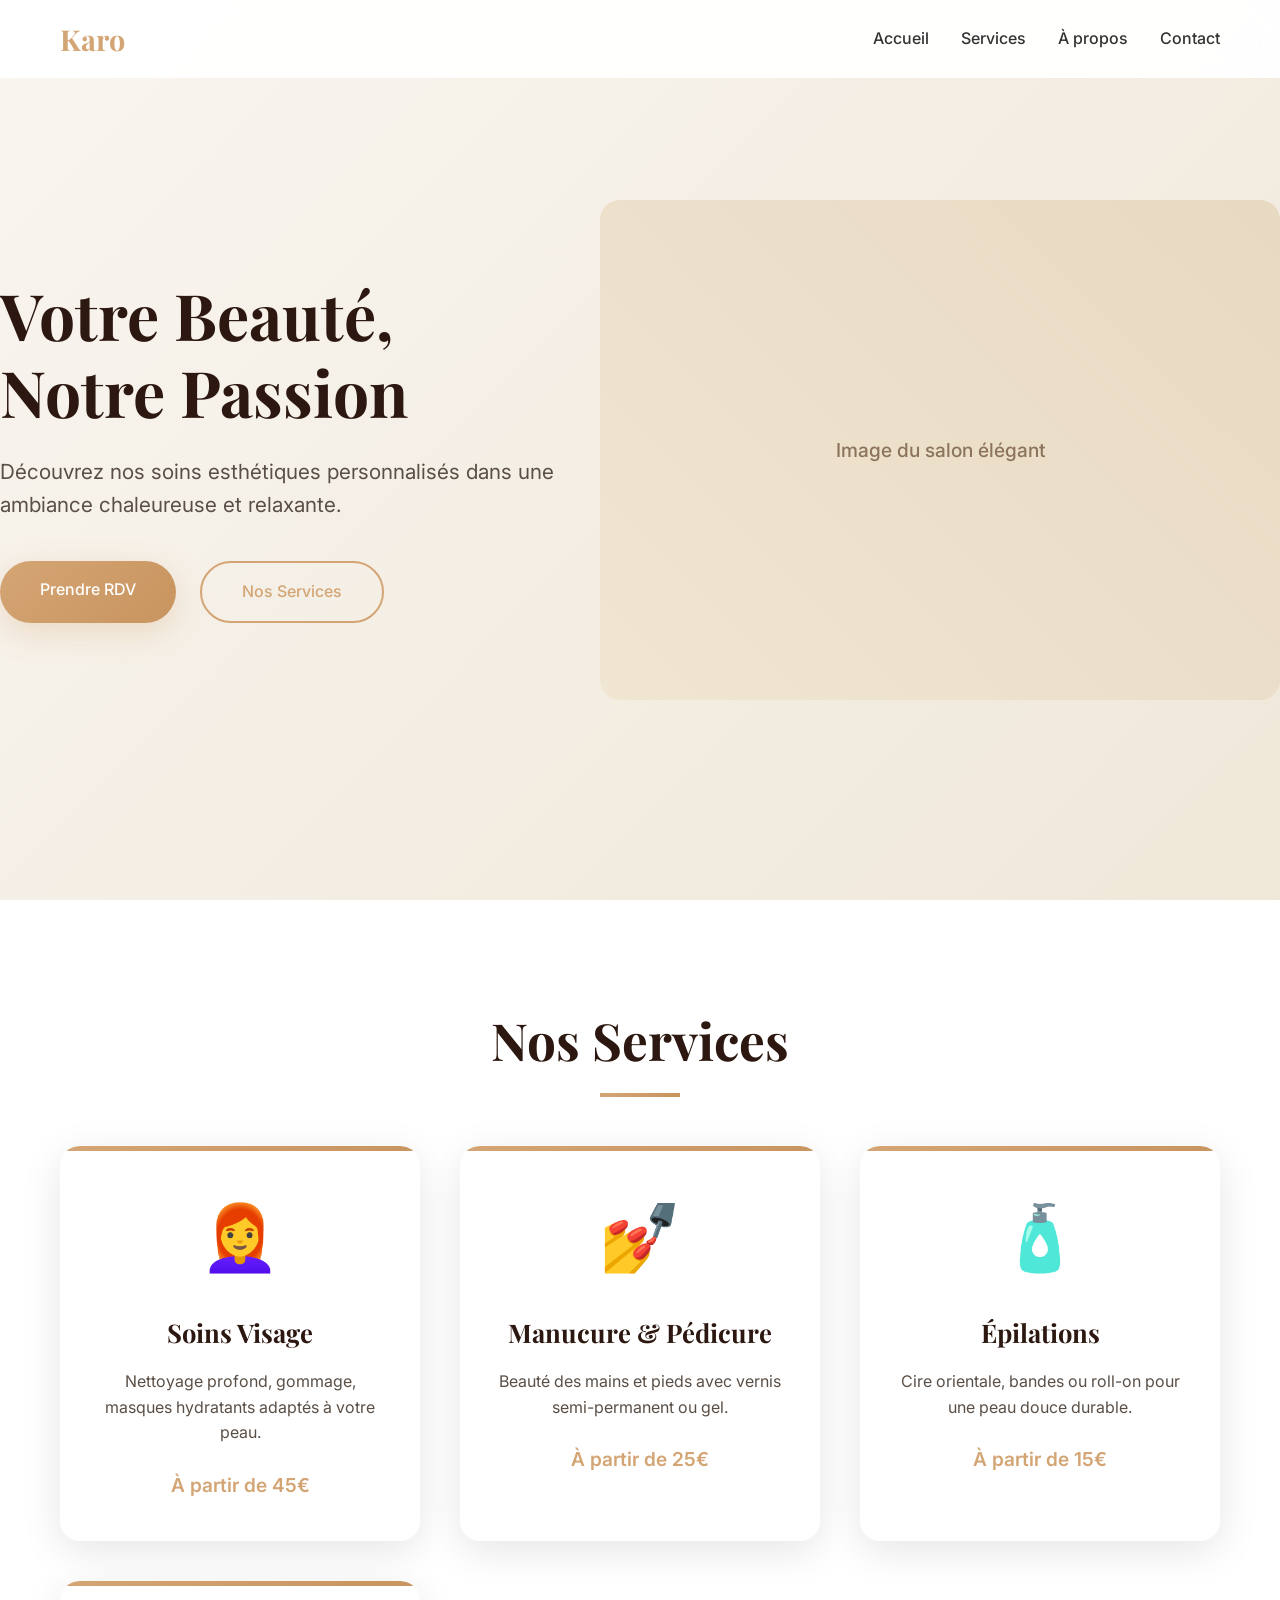
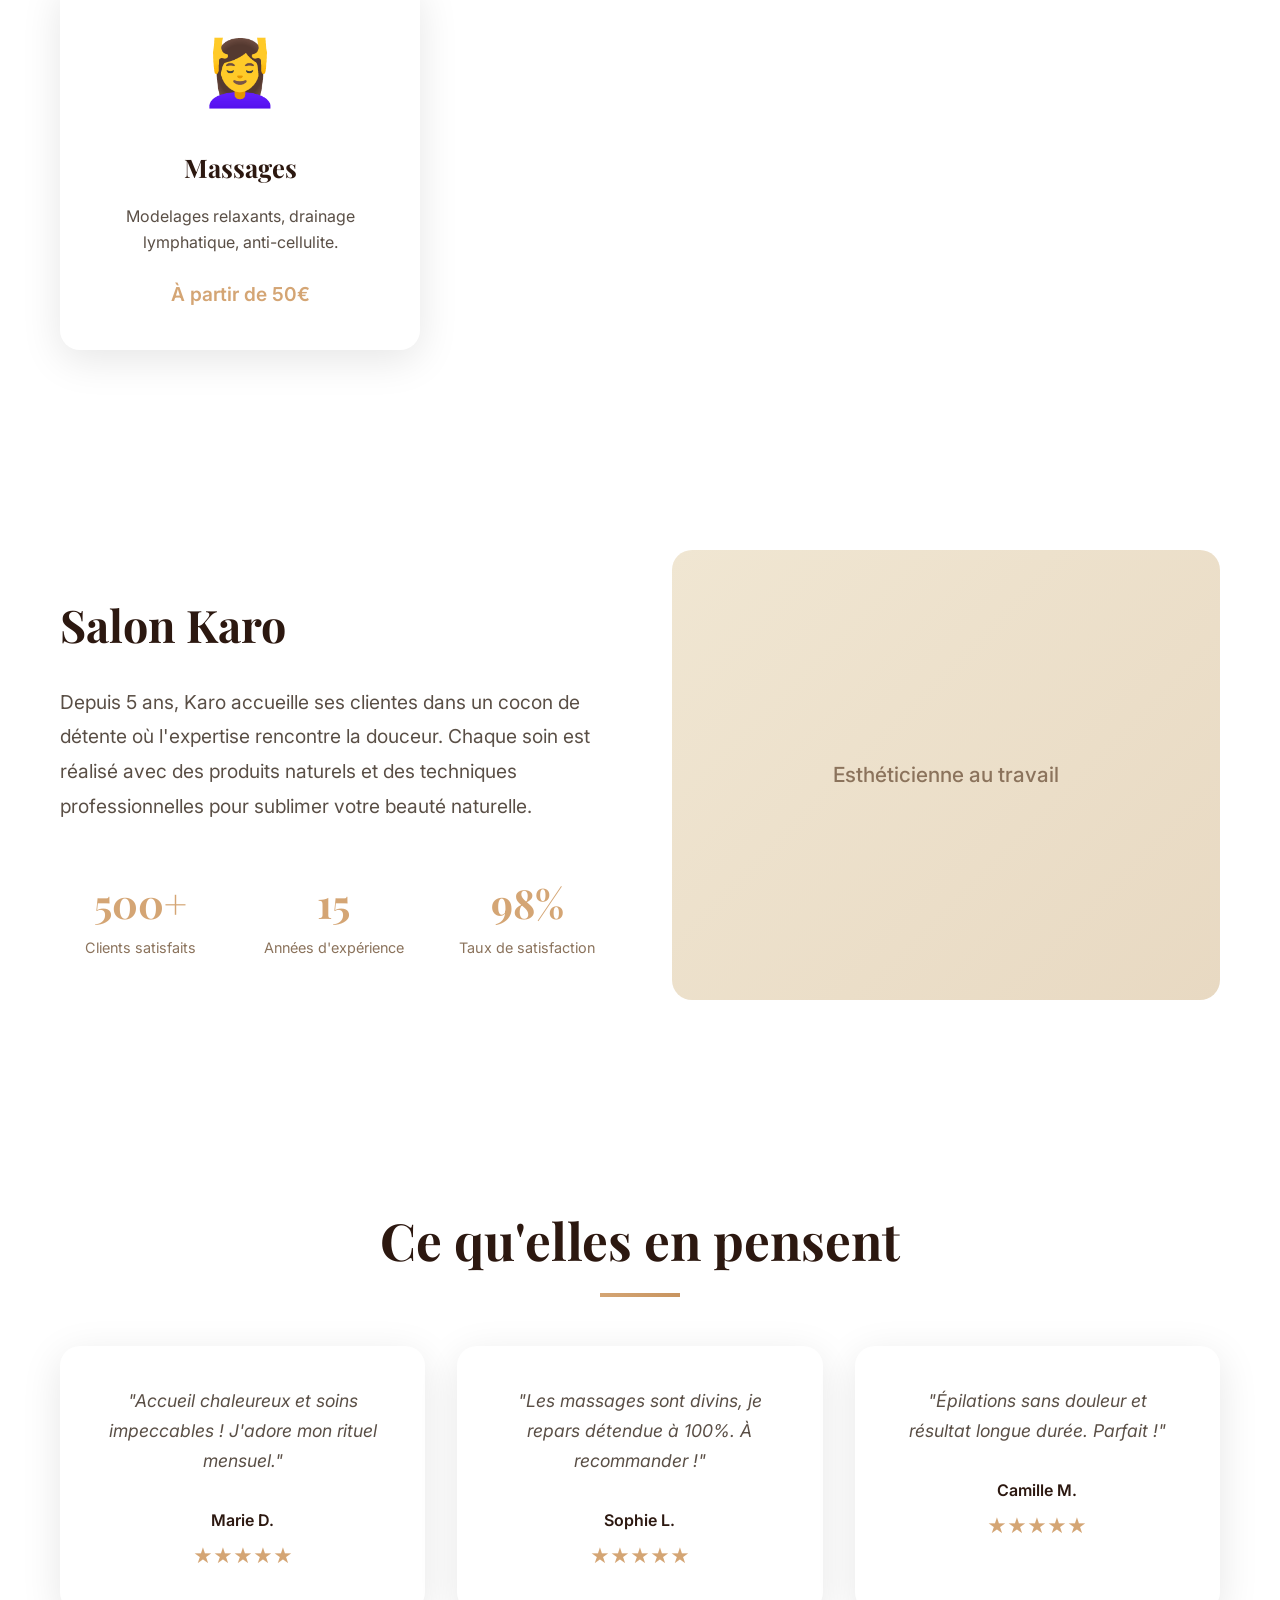
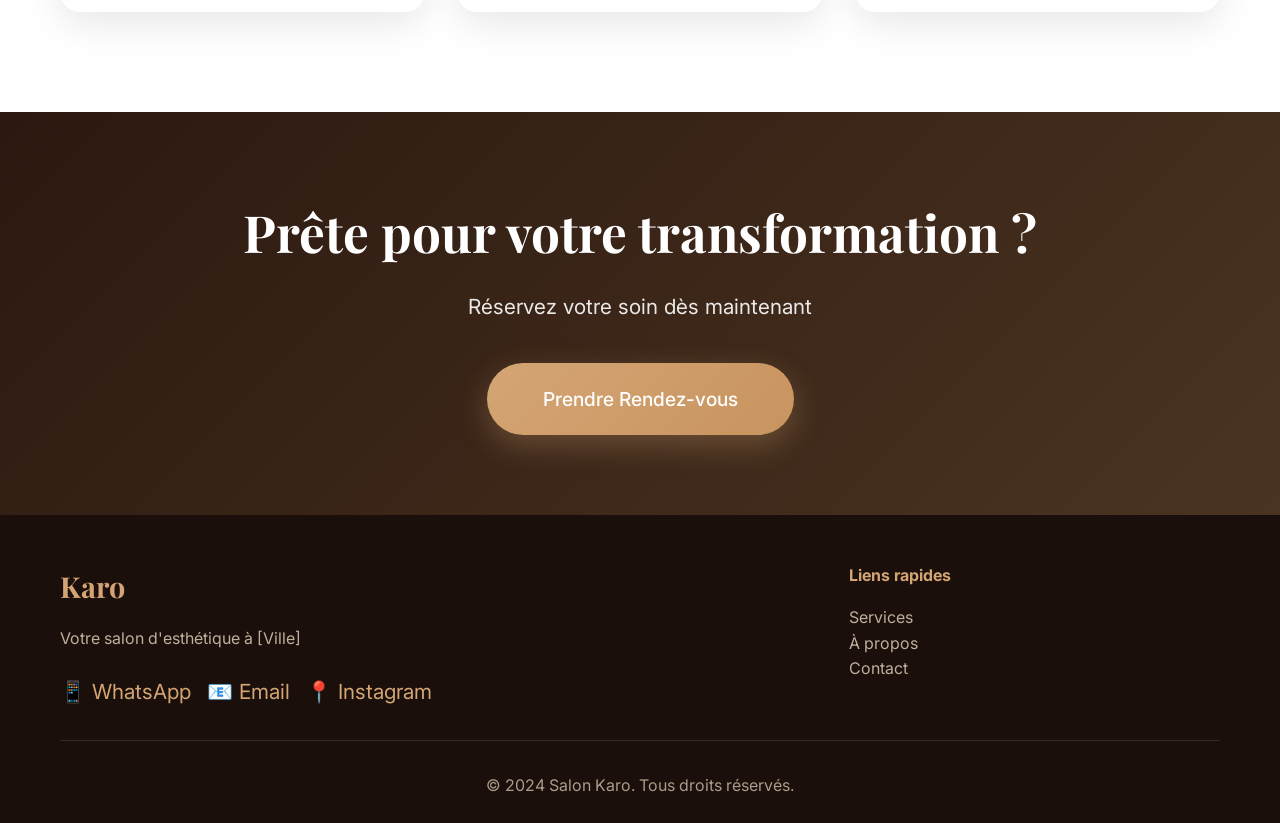
<file: index.html>
<!DOCTYPE html>
<html lang="fr">
<head>
    <meta charset="UTF-8">
    <meta name="viewport" content="width=device-width, initial-scale=1.0">
    <title>Salon Karo - Esthétique & Bien-être</title>
    <meta name="description" content="Salon d'esthétique Karo : soins visage, épilations, manucure, massages. Prenez RDV dès maintenant pour un moment de détente.">
    <link rel="stylesheet" href="style.css">
    <link href="https://fonts.googleapis.com/css2?family=Playfair+Display:wght@400;700&family=Inter:wght@300;400;500&display=swap" rel="stylesheet">
</head>
<body>
    <!-- Header -->
    <header class="header">
        <nav class="nav container">
            <div class="logo">
                <h2>Karo</h2>
            </div>
            <ul class="nav-menu">
                <li><a href="#accueil" class="nav-link">Accueil</a></li>
                <li><a href="#services" class="nav-link">Services</a></li>
                <li><a href="#apropos" class="nav-link">À propos</a></li>
                <li><a href="#contact" class="nav-link">Contact</a></li>
            </ul>
            <div class="hamburger">
                <span></span>
                <span></span>
                <span></span>
            </div>
        </nav>
    </header>

    <!-- Hero Section -->
    <section id="accueil" class="hero">
        <div class="hero-content">
            <h1>Votre Beauté, Notre Passion</h1>
            <p>Découvrez nos soins esthétiques personnalisés dans une ambiance chaleureuse et relaxante.</p>
            <div class="hero-buttons">
                <a href="contact.html" class="btn btn-primary">Prendre RDV</a>
                <a href="#services" class="btn btn-secondary">Nos Services</a>
            </div>
        </div>
        <div class="hero-image">
            <div class="hero-placeholder">Image du salon élégant</div>
        </div>
    </section>

    <!-- Services -->
    <section id="services" class="services section">
        <div class="container">
            <h2 class="section-title">Nos Services</h2>
            <div class="services-grid">
                <div class="service-card">
                    <div class="service-icon">👩‍🦰</div>
                    <h3>Soins Visage</h3>
                    <p>Nettoyage profond, gommage, masques hydratants adaptés à votre peau.</p>
                    <span class="price">À partir de 45€</span>
                </div>
                <div class="service-card">
                    <div class="service-icon">💅</div>
                    <h3>Manucure & Pédicure</h3>
                    <p>Beauté des mains et pieds avec vernis semi-permanent ou gel.</p>
                    <span class="price">À partir de 25€</span>
                </div>
                <div class="service-card">
                    <div class="service-icon">🧴</div>
                    <h3>Épilations</h3>
                    <p>Cire orientale, bandes ou roll-on pour une peau douce durable.</p>
                    <span class="price">À partir de 15€</span>
                </div>
                <div class="service-card">
                    <div class="service-icon">💆‍♀️</div>
                    <h3>Massages</h3>
                    <p>Modelages relaxants, drainage lymphatique, anti-cellulite.</p>
                    <span class="price">À partir de 50€</span>
                </div>
            </div>
        </div>
    </section>

    <!-- À propos -->
    <section id="apropos" class="about section">
        <div class="container">
            <div class="about-grid">
                <div class="about-text">
                    <h2>Salon Karo</h2>
                    <p>Depuis 5 ans, Karo accueille ses clientes dans un cocon de détente où l'expertise rencontre la douceur. Chaque soin est réalisé avec des produits naturels et des techniques professionnelles pour sublimer votre beauté naturelle.</p>
                    <div class="stats">
                        <div class="stat">
                            <span class="stat-number">500+</span>
                            <span>Clients satisfaits</span>
                        </div>
                        <div class="stat">
                            <span class="stat-number">15</span>
                            <span>Années d'expérience</span>
                        </div>
                        <div class="stat">
                            <span class="stat-number">98%</span>
                            <span>Taux de satisfaction</span>
                        </div>
                    </div>
                </div>
                <div class="about-image">
                    <div class="about-placeholder">Esthéticienne au travail</div>
                </div>
            </div>
        </div>
    </section>

    <!-- Témoignages -->
    <section class="testimonials section">
        <div class="container">
            <h2 class="section-title">Ce qu'elles en pensent</h2>
            <div class="testimonials-grid">
                <div class="testimonial">
                    <p>"Accueil chaleureux et soins impeccables ! J'adore mon rituel mensuel."</p>
                    <div class="testimonial-author">
                        <span>Marie D.</span>
                        <span class="stars">★★★★★</span>
                    </div>
                </div>
                <div class="testimonial">
                    <p>"Les massages sont divins, je repars détendue à 100%. À recommander !"</p>
                    <div class="testimonial-author">
                        <span>Sophie L.</span>
                        <span class="stars">★★★★★</span>
                    </div>
                </div>
                <div class="testimonial">
                    <p>"Épilations sans douleur et résultat longue durée. Parfait !"</p>
                    <div class="testimonial-author">
                        <span>Camille M.</span>
                        <span class="stars">★★★★★</span>
                    </div>
                </div>
            </div>
        </div>
    </section>

    <!-- CTA -->
    <section class="cta">
        <div class="container">
            <h2>Prête pour votre transformation ?</h2>
            <p>Réservez votre soin dès maintenant</p>
            <a href="contact.html" class="btn btn-primary btn-large">Prendre Rendez-vous</a>
        </div>
    </section>

    <!-- Footer -->
    <footer class="footer">
        <div class="container">
            <div class="footer-content">
                <div class="footer-brand">
                    <h3>Karo</h3>
                    <p>Votre salon d'esthétique à [Ville]</p>
                    <div class="social-links">
                        <a href="#">📱 WhatsApp</a>
                        <a href="#">📧 Email</a>
                        <a href="#">📍 Instagram</a>
                    </div>
                </div>
                <div class="footer-links">
                    <h4>Liens rapides</h4>
                    <ul>
                        <li><a href="#services">Services</a></li>
                        <li><a href="#apropos">À propos</a></li>
                        <li><a href="contact.html">Contact</a></li>
                    </ul>
                </div>
            </div>
            <div class="footer-bottom">
                <p>&copy; 2024 Salon Karo. Tous droits réservés.</p>
            </div>
        </div>
    </footer>

    <script src="script.js"></script>
</body>
</html>
</file>
<file: style.css>
/* Reset et base */
* {
    margin: 0;
    padding: 0;
    box-sizing: border-box;
}

body {
    font-family: 'Inter', sans-serif;
    line-height: 1.6;
    color: #333;
    overflow-x: hidden;
}

.container {
    max-width: 1200px;
    margin: 0 auto;
    padding: 0 20px;
}

/* Header */
.header {
    position: fixed;
    top: 0;
    left: 0;
    right: 0;
    background: rgba(255, 255, 255, 0.95);
    backdrop-filter: blur(10px);
    z-index: 1000;
    padding: 1rem 0;
    transition: all 0.3s ease;
}

.nav {
    display: flex;
    justify-content: space-between;
    align-items: center;
}

.logo h2 {
    font-family: 'Playfair Display', serif;
    color: #d4a574;
    font-size: 1.8rem;
}

.nav-menu {
    display: flex;
    list-style: none;
    gap: 2rem;
}

.nav-link {
    text-decoration: none;
    color: #333;
    font-weight: 500;
    transition: color 0.3s ease;
    position: relative;
}

.nav-link:hover {
    color: #d4a574;
}

.nav-link::after {
    content: '';
    position: absolute;
    width: 0;
    height: 2px;
    bottom: -5px;
    left: 0;
    background: #d4a574;
    transition: width 0.3s ease;
}

.nav-link:hover::after {
    width: 100%;
}

.hamburger {
    display: none;
    flex-direction: column;
    cursor: pointer;
}

.hamburger span {
    width: 25px;
    height: 3px;
    background: #333;
    margin: 3px 0;
    transition: 0.3s;
}

/* Hero */
.hero {
    min-height: 100vh;
    display: flex;
    align-items: center;
    background: linear-gradient(135deg, #f9f5f0 0%, #efe8d9 100%);
    position: relative;
}

.hero-content {
    flex: 1;
    max-width: 600px;
    padding-right: 2rem;
}

.hero-content h1 {
    font-family: 'Playfair Display', serif;
    font-size: clamp(2.5rem, 5vw, 4.5rem);
    color: #2c1810;
    margin-bottom: 1.5rem;
    line-height: 1.2;
}

.hero-content p {
    font-size: 1.3rem;
    color: #5a4f46;
    margin-bottom: 2.5rem;
    line-height: 1.6;
}

.hero-buttons {
    display: flex;
    gap: 1.5rem;
    flex-wrap: wrap;
}

.btn {
    padding: 1rem 2.5rem;
    text-decoration: none;
    border-radius: 50px;
    font-weight: 500;
    transition: all 0.3s ease;
    display: inline-block;
    text-align: center;
    font-size: 1rem;
}

.btn-primary {
    background: linear-gradient(135deg, #d4a574, #c8945f);
    color: white;
    box-shadow: 0 10px 30px rgba(212, 165, 116, 0.3);
}

.btn-primary:hover {
    transform: translateY(-3px);
    box-shadow: 0 15px 40px rgba(212, 165, 116, 0.4);
}

.btn-secondary {
    background: transparent;
    color: #d4a574;
    border: 2px solid #d4a574;
}

.btn-secondary:hover {
    background: #d4a574;
    color: white;
}

.hero-image {
    flex: 1;
    display: flex;
    align-items: center;
    justify-content: center;
}

.hero-placeholder {
    width: 100%;
    height: 500px;
    background: linear-gradient(45deg, #f0e6d2, #e8d9c2);
    border-radius: 20px;
    display: flex;
    align-items: center;
    justify-content: center;
    color: #8b735c;
    font-size: 1.2rem;
    font-weight: 500;
}

/* Sections */
.section {
    padding: 100px 0;
}

.section-title {
    font-family: 'Playfair Display', serif;
    font-size: clamp(2rem, 4vw, 3.5rem);
    text-align: center;
    color: #2c1810;
    margin-bottom: 4rem;
    position: relative;
}

.section-title::after {
    content: '';
    width: 80px;
    height: 4px;
    background: linear-gradient(135deg, #d4a574, #c8945f);
    position: absolute;
    bottom: -15px;
    left: 50%;
    transform: translateX(-50%);
}

/* Services */
.services-grid {
    display: grid;
    grid-template-columns: repeat(auto-fit, minmax(280px, 1fr));
    gap: 2.5rem;
}

.service-card {
    background: white;
    padding: 2.5rem 2rem;
    border-radius: 20px;
    text-align: center;
    box-shadow: 0 10px 40px rgba(0,0,0,0.1);
    transition: all 0.4s ease;
    position: relative;
    overflow: hidden;
}

.service-card::before {
    content: '';
    position: absolute;
    top: 0;
    left: 0;
    right: 0;
    height: 5px;
    background: linear-gradient(135deg, #d4a574, #c8945f);
}

.service-card:hover {
    transform: translateY(-15px);
    box-shadow: 0 25px 60px rgba(0,0,0,0.15);
}

.service-icon {
    font-size: 4rem;
    margin-bottom: 1.5rem;
    display: block;
}

.service-card h3 {
    font-family: 'Playfair Display', serif;
    font-size: 1.6rem;
    color: #2c1810;
    margin-bottom: 1rem;
}

.service-card p {
    color: #5a4f46;
    margin-bottom: 1.5rem;
}

.price {
    font-size: 1.2rem;
    font-weight: 600;
    color: #d4a574;
}

/* About */
.about-grid {
    display: grid;
    grid-template-columns: 1fr 1fr;
    gap: 4rem;
    align-items: center;
}

.about-text h2 {
    font-family: 'Playfair Display', serif;
    font-size: 2.8rem;
    color: #2c1810;
    margin-bottom: 1.5rem;
}

.about-text p {
    font-size: 1.2rem;
    color: #5a4f46;
    margin-bottom: 3rem;
    line-height: 1.8;
}

.stats {
    display: grid;
    grid-template-columns: repeat(auto-fit, minmax(120px, 1fr));
    gap: 2rem;
}

.stat {
    text-align: center;
}

.stat-number {
    display: block;
    font-size: 2.5rem;
    font-weight: 700;
    color: #d4a574;
    font-family: 'Playfair Display', serif;
}

.stat span:last-child {
    font-size: 0.9rem;
    color: #8b735c;
}

.about-placeholder {
    width: 100%;
    height: 450px;
    background: linear-gradient(135deg, #f0e6d2, #e8d9c2);
    border-radius: 20px;
    display: flex;
    align-items: center;
    justify-content: center;
    color: #8b735c;
    font-size: 1.3rem;
    font-weight: 500;
}

/* Testimonials */
.testimonials-grid {
    display: grid;
    grid-template-columns: repeat(auto-fit, minmax(300px, 1fr));
    gap: 2rem;
}

.testimonial {
    background: white;
    padding: 2.5rem;
    border-radius: 20px;
    box-shadow: 0 10px 40px rgba(0,0,0,0.1);
    text-align: center;
}

.testimonial p {
    font-style: italic;
    color: #5a4f46;
    font-size: 1.1rem;
    margin-bottom: 2rem;
    line-height: 1.7;
}

.testimonial-author {
    display: flex;
    flex-direction: column;
    align-items: center;
    gap: 0.5rem;
}

.testimonial-author span:first-child {
    font-weight: 600;
    color: #2c1810;
}

.stars {
    color: #d4a574;
    font-size: 1.2rem;
}

/* CTA */
.cta {
    background: linear-gradient(135deg, #2c1810, #4a3421);
    color: white;
    text-align: center;
    padding: 80px 0;
}

.cta h2 {
    font-family: 'Playfair Display', serif;
    font-size: clamp(2.2rem, 4vw, 3.2rem);
    margin-bottom: 1rem;
}

.cta p {
    font-size: 1.3rem;
    margin-bottom: 2.5rem;
    opacity: 0.9;
}

.btn-large {
    padding: 1.3rem 3.5rem;
    font-size: 1.2rem;
}

/* Footer */
.footer {
    background: #1a0f0a;
    color: #e8d9c2;
    padding: 3rem 0 1.5rem;
}

.footer-content {
    display: grid;
    grid-template-columns: 2fr 1fr;
    gap: 3rem;
    margin-bottom: 2rem;
}

.footer-brand h3 {
    font-family: 'Playfair Display', serif;
    color: #d4a574;
    font-size: 1.8rem;
    margin-bottom: 1rem;
}

.footer-brand p {
    opacity: 0.8;
    margin-bottom: 1.5rem;
}

.social-links {
    display: flex;
    gap: 1rem;
}

.social-links a {
    color: #d4a574;
    text-decoration: none;
    font-size: 1.3rem;
    transition: color 0.3s ease;
}

.social-links a:hover {
    color: white;
}

.footer-links h4 {
    color: #d4a574;
    margin-bottom: 1rem;
}

.footer-links ul {
    list-style: none;
}

.footer-links a {
    color: #e8d9c2;
    text-decoration: none;
    opacity: 0.8;
    transition: opacity 0.3s ease;
}

.footer-links a:hover {
    opacity: 1;
}

.footer-bottom {
    text-align: center;
    padding-top: 2rem;
    border-top: 1px solid rgba(232, 217, 194, 0.2);
    opacity: 0.7;
}

/* Responsive */
@media (max-width: 768px) {
    .hamburger {
        display: flex;
    }
    
    .nav-menu {
        position: fixed;
        left: -100%;
        top: 70px;
        flex-direction: column;
        background-color: white;
        width: 100%;
        text-align: center;
        transition: 0.3s;
        box-shadow: 0 10px 27px rgba(0, 0, 0, 0.05);
        padding: 2rem 0;
    }

    .nav-menu.active {
        left: 0;
    }

    .hero {
        flex-direction: column;
        text-align: center;
        padding: 120px 0 60px;
    }

    .hero-content {
        padding-right: 0;
        margin-bottom: 3rem;
    }

    .hero-buttons {
        justify-content: center;
    }

    .about-grid {
        grid-template-columns: 1fr;
        gap: 2rem;
    }

    .services-grid {
        grid-template-columns: 1fr;
    }

    .footer-content {
        grid-template-columns: 1fr;
        gap: 2rem;
    }
}

@media (max-width: 480px) {
    .container {
        padding: 0 15px;
    }
    
    .hero-buttons {
        flex-direction: column;
        align-items: center;
    }
    
    .btn {
        width: 100%;
        max-width: 280px;
    }
}

/* Animations */
@keyframes fadeInUp {
    from {
        opacity: 0;
        transform: translateY(30px);
    }
    to {
        opacity: 1;
        transform: translateY(0);
    }
}

section {
    animation: fadeInUp 0.8s ease forwards;
}

.service-card,
.testimonial {
    animation: fadeInUp 0.6s ease forwards;
}

/* Scroll indicator */
.header.scrolled {
    background: rgba(255, 255, 255, 0.98);
    box-shadow: 0 2px 20px rgba(0,0,0,0.1);
}

/* Contact Page Styles */
.contact-hero {
    min-height: 60vh;
    display: flex;
    align-items: center;
    background: linear-gradient(135deg, #f9f5f0 0%, #efe8d9 100%);
    text-align: center;
    color: #2c1810;
}

.contact-hero-content h1 {
    font-family: 'Playfair Display', serif;
    font-size: clamp(2.5rem, 5vw, 4rem);
    margin-bottom: 1rem;
}

.contact-hero-content p {
    font-size: 1.3rem;
    opacity: 0.9;
}

.contact {
    background: #f8f5f1;
    padding: 120px 0;
}

.contact-grid {
    display: grid;
    grid-template-columns: 1fr 400px;
    gap: 4rem;
    align-items: start;
}

.contact-form-container {
    background: white;
    padding: 3rem;
    border-radius: 25px;
    box-shadow: 0 20px 60px rgba(0,0,0,0.1);
}

.contact-form-container h2 {
    font-family: 'Playfair Display', serif;
    font-size: 2.2rem;
    color: #2c1810;
    margin-bottom: 2rem;
    text-align: center;
}

.contact-form {
    display: flex;
    flex-direction: column;
    gap: 1.5rem;
}

.form-group {
    display: flex;
    flex-direction: column;
}

.form-group label {
    font-weight: 500;
    color: #2c1810;
    margin-bottom: 0.5rem;
    font-size: 0.95rem;
}

.form-group input,
.form-group select,
.form-group textarea {
    padding: 1rem 1.25rem;
    border: 2px solid #e8d9c2;
    border-radius: 12px;
    font-size: 1rem;
    transition: all 0.3s ease;
    background: #faf8f5;
}

.form-group input:focus,
.form-group select:focus,
.form-group textarea:focus {
    outline: none;
    border-color: #d4a574;
    background: white;
    box-shadow: 0 0 0 3px rgba(212, 165, 116, 0.1);
}

.form-row {
    display: grid;
    grid-template-columns: 1fr 1fr;
    gap: 1.5rem;
}

.btn-full {
    width: 100%;
    padding: 1.2rem;
    font-size: 1.1rem;
}

.contact-info {
    display: flex;
    flex-direction: column;
    gap: 2rem;
}

.contact-item {
    background: white;
    padding: 2rem;
    border-radius: 20px;
    box-shadow: 0 10px 40px rgba(0,0,0,0.08);
    transition: transform 0.3s ease;
}

.contact-item:hover {
    transform: translateY(-5px);
}

.contact-icon {
    font-size: 2.5rem;
    margin-bottom: 1rem;
    display: block;
}

.contact-item h3 {
    font-family: 'Playfair Display', serif;
    color: #2c1810;
    margin-bottom: 1rem;
    font-size: 1.3rem;
}

.contact-item p,
.contact-item a {
    color: #5a4f46;
    line-height: 1.6;
    text-decoration: none;
}

.contact-item a:hover {
    color: #d4a574;
}

.map-section {
    padding: 80px 0 120px;
    background: #f8f5f1;
}

.map-section h2 {
    font-family: 'Playfair Display', serif;
    text-align: center;
    font-size: 2.5rem;
    color: #2c1810;
    margin-bottom: 1rem;
}

/* Modal */
.modal {
    display: none;
    position: fixed;
    inset: 0;
    background: rgba(0,0,0,0.5);
    backdrop-filter: blur(5px);
    align-items: center;
    justify-content: center;
    z-index: 2000;
    animation: fadeIn 0.3s ease;
}

.modal-content {
    background: white;
    padding: 3rem 2.5rem;
    border-radius: 25px;
    text-align: center;
    max-width: 450px;
    width: 90%;
    box-shadow: 0 30px 80px rgba(0,0,0,0.3);
    transform: scale(0.7);
    animation: bounceIn 0.6s ease forwards;
}

.modal-icon {
    font-size: 4rem;
    margin-bottom: 1.5rem;
    display: block;
}

.modal-content h3 {
    font-family: 'Playfair Display', serif;
    font-size: 2rem;
    color: #2c1810;
    margin-bottom: 1rem;
}

.modal-content p {
    color: #5a4f46;
    margin-bottom: 2rem;
    font-size: 1.1rem;
}

@keyframes fadeIn {
    from { opacity: 0; }
    to { opacity: 1; }
}

@keyframes bounceIn {
    0% { transform: scale(0.7); opacity: 0; }
    50% { transform: scale(1.05); }
    70% { transform: scale(0.98); }
    100% { transform: scale(1); opacity: 1; }
}

@media (max-width: 900px) {
    .contact-grid {
        grid-template-columns: 1fr;
        gap: 3rem;
    }
    
    .contact-info {
        order: -1;
    }
    
    .form-row {
        grid-template-columns: 1fr;
        gap: 1rem;
    }
}

@media (max-width: 480px) {
    .contact-form-container {
        padding: 2rem 1.5rem;
    }
    
    .contact-item {
        padding: 1.5rem;
    }
}
</file>
